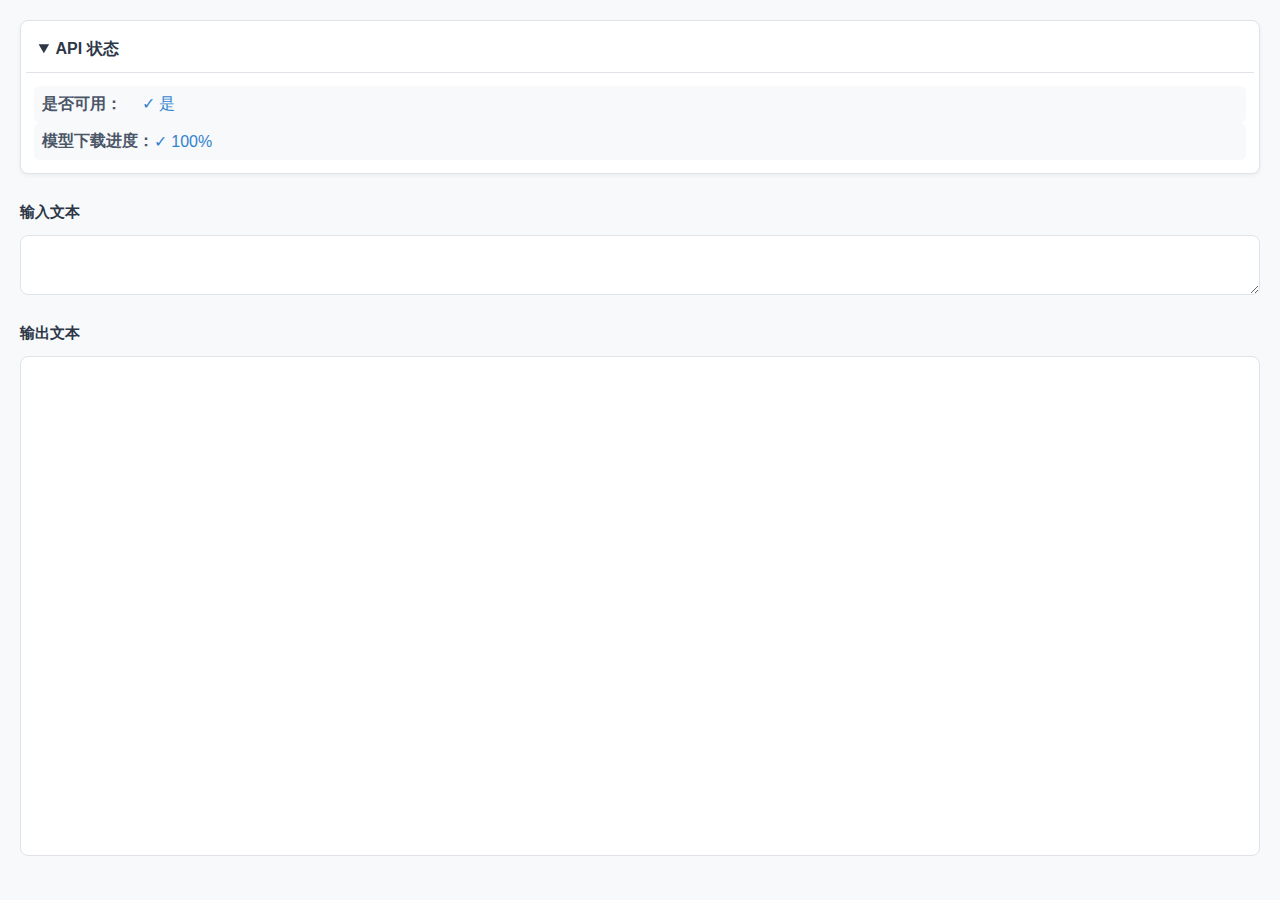
<file: side-panel/index.html>
<!DOCTYPE html>
<html lang="en">
<head>
    <meta charset="UTF-8">
    <meta name="viewport" content="width=device-width, initial-scale=1.0">
    <title>AI Assistant</title>
    <link rel="stylesheet" href="index.css">
</head>
<body>
    <details class="status-box" open>
        <summary>API 状态</summary>
        <div class="available-row">
            <div class="label">是否可用：</div>
            <div class="value">✓ 是</div>
        </div>
        <div class="download-row">
            <div class="label">模型下载进度：</div>
            <div class="value">✓ 100%</div>
        </div>
        <!-- <div class="token-row">
            <div class="label">Token 状态：</div>
            <div class="value">--</div>
        </div> -->
    </details>
    <div class="input-box">
        <div class="input-title">输入文本</div>
        <textarea class="input-area" placeholder=""></textarea>
    </div>
    <div class="output-box">
        <div class="output-title">输出文本</div>
        <div class="output-area"></div>
    </div>

    <script type="module" src="index.js"></script>
</body>
</html>
</file>
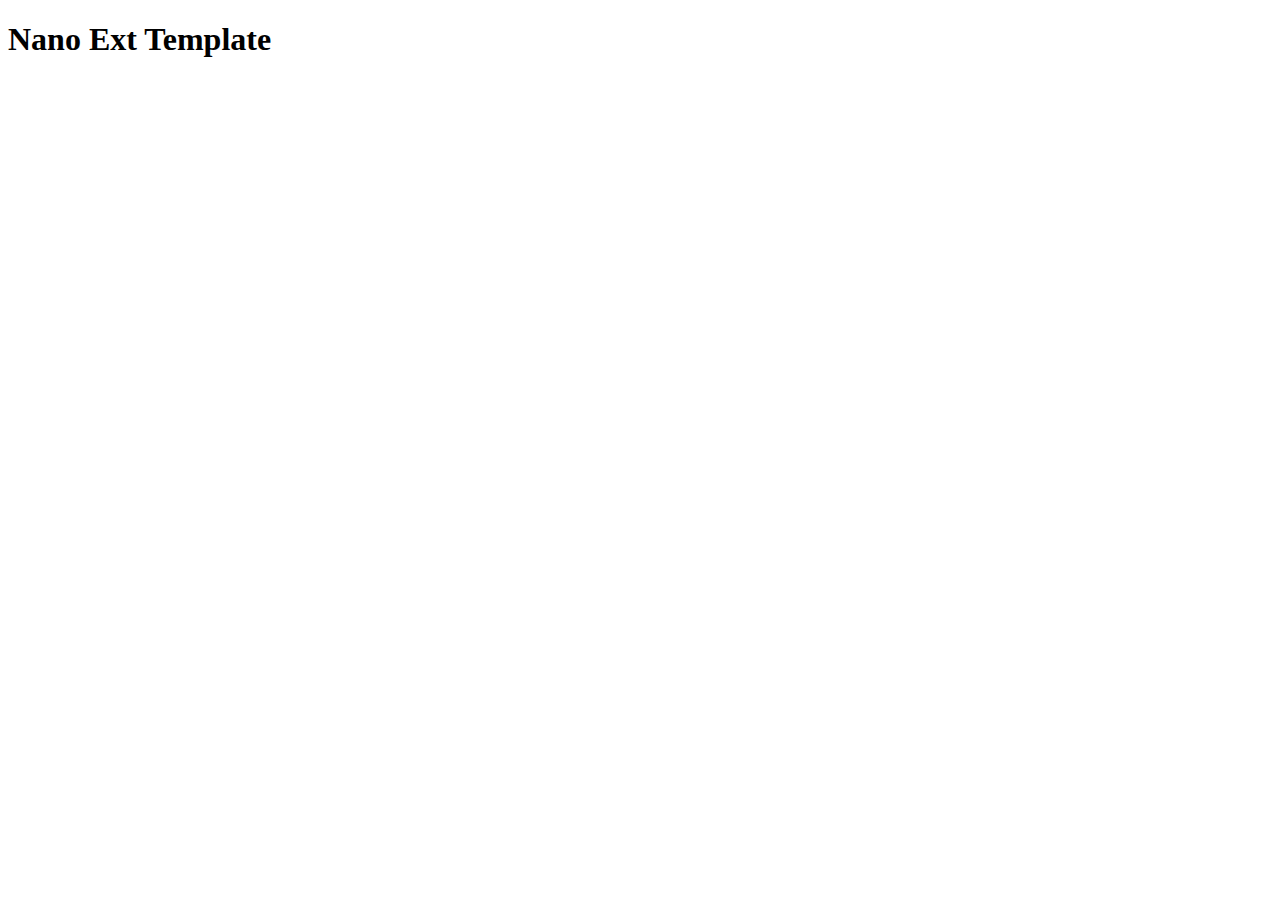
<file: template/side-panel/index.html>
<!DOCTYPE html>
<html lang="en">
<head>
  <meta charset="UTF-8">
  <meta name="viewport" content="width=device-width, initial-scale=1.0">
  <title>Document</title>
</head>
<body>
  <h1>Nano Ext Template</h1>

  <script src="index.js" type="module"></script>
</body>
</html>
</file>
<file: side-panel/index.css>
body {
    background-color: #f8f9fa;
    height: 100vh;
    box-sizing: border-box;
    padding: 20px;
    margin: 0;
    font-family: -apple-system, BlinkMacSystemFont, 'Segoe UI', Roboto, Oxygen, Ubuntu, Cantarell, sans-serif;
}

details {
    background: white;
    border: 1px solid #e0e4e8;
    border-radius: 8px;
    padding: 0.5em 0.5em 0;
    box-shadow: 0 2px 4px rgba(0,0,0,0.05);
    margin-bottom: 20px;
    transition: all 0.2s ease;
}

details:hover {
    box-shadow: 0 4px 8px rgba(0,0,0,0.1);
}

summary {
    font-weight: 600;
    margin: -0.5em -0.5em 0;
    padding: 0.8em;
    cursor: pointer;
    color: #2d3748;
}

details[open] {
    padding: 0.8em;
}

details[open] summary {
    border-bottom: 1px solid #e0e4e8;
    margin-bottom: 0.8em;
}

.status-box {
    display: flex;
    flex-direction: column;
}

.status-box .available-row,
.status-box .download-row,
.status-box .token-row {
    display: flex;
    align-items: center;
    padding: 8px;
    background: #f8f9fa;
    border-radius: 6px;
}

.status-box .available-row .label,
.status-box .download-row .label,
.status-box .token-row .label {
    font-weight: 600;
    color: #4a5568;
    min-width: 100px;
}

.status-box .available-row .value,
.status-box .download-row .value,
.status-box .token-row .value {
    color: #3182ce;
    font-weight: 500;
}

.input-box,
.output-box {
    display: flex;
    flex-direction: column;
    gap: 12px;
    margin-bottom: 20px;
}

.input-box .input-title,
.output-box .output-title {
    margin-top: 8px;
    font-weight: 600;
    color: #2d3748;
    font-size: 0.95rem;
}

.input-box .input-area {
    width: 100%;
    min-height: 60px;
    background-color: white;
    border: 1px solid #e0e4e8;
    border-radius: 8px;
    padding: 12px;
    font-family: inherit;
    font-size: 0.95rem;
    resize: vertical;
    transition: border-color 0.2s ease;
    box-sizing: border-box;
}

.input-box .input-area:focus {
    outline: none;
    border-color: #3182ce;
    box-shadow: 0 0 0 3px rgba(49, 130, 206, 0.1);
}

.output-box .output-area {
    width: 100%;
    background-color: white;
    border: 1px solid #e0e4e8;
    border-radius: 8px;
    height: calc(100vh - 400px);
    box-sizing: border-box;
    padding: 12px;
    overflow-y: auto;
    font-size: 0.95rem;
    line-height: 1.5;
}

/* Custom scrollbar */
::-webkit-scrollbar {
    width: 8px;
}

::-webkit-scrollbar-track {
    background: #f1f1f1;
    border-radius: 4px;
}

::-webkit-scrollbar-thumb {
    background: #c1c1c1;
    border-radius: 4px;
}

::-webkit-scrollbar-thumb:hover {
    background: #a8a8a8;
}
</file>
